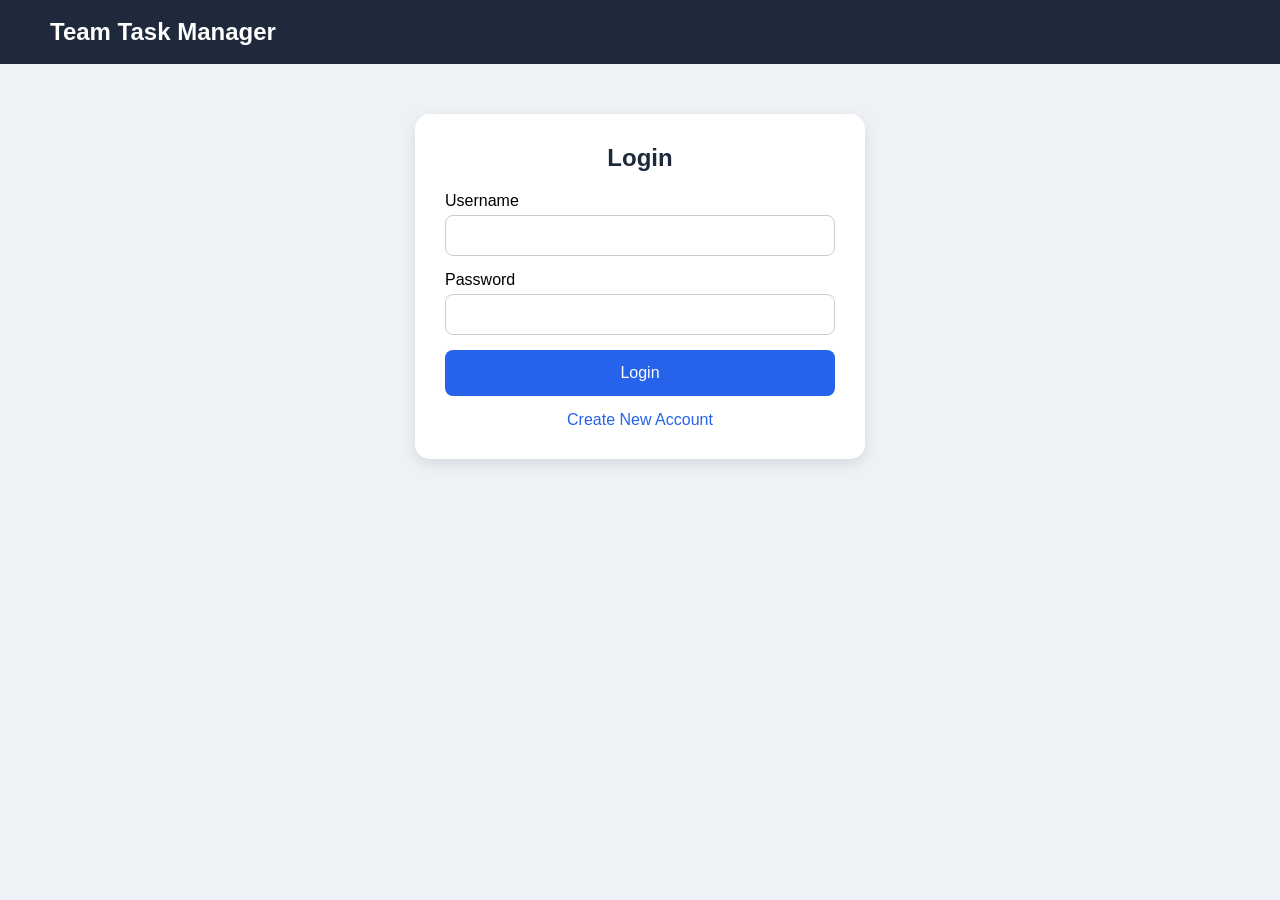
<file: templates/login.html>
<!DOCTYPE html>
<html>
<head>
    <title>Login</title>
    <link rel="stylesheet" href="/static/style.css">
</head>
<body>

<div class="navbar">
    <div class="logo">Team Task Manager</div>
</div>

<div class="auth-container">

    <div class="card">

        <h2 class="auth-title">Login</h2>

        <form method="POST">

            <div class="form-group">
                <label>Username</label>
                <input type="text" name="username" required>
            </div>

            <div class="form-group">
                <label>Password</label>
                <input type="password" name="password" required>
            </div>

            <button type="submit">Login</button>

        </form>

        <div class="link">
            <a href="/signup">Create New Account</a>
        </div>

    </div>

</div>

</body>
</html>
</file>
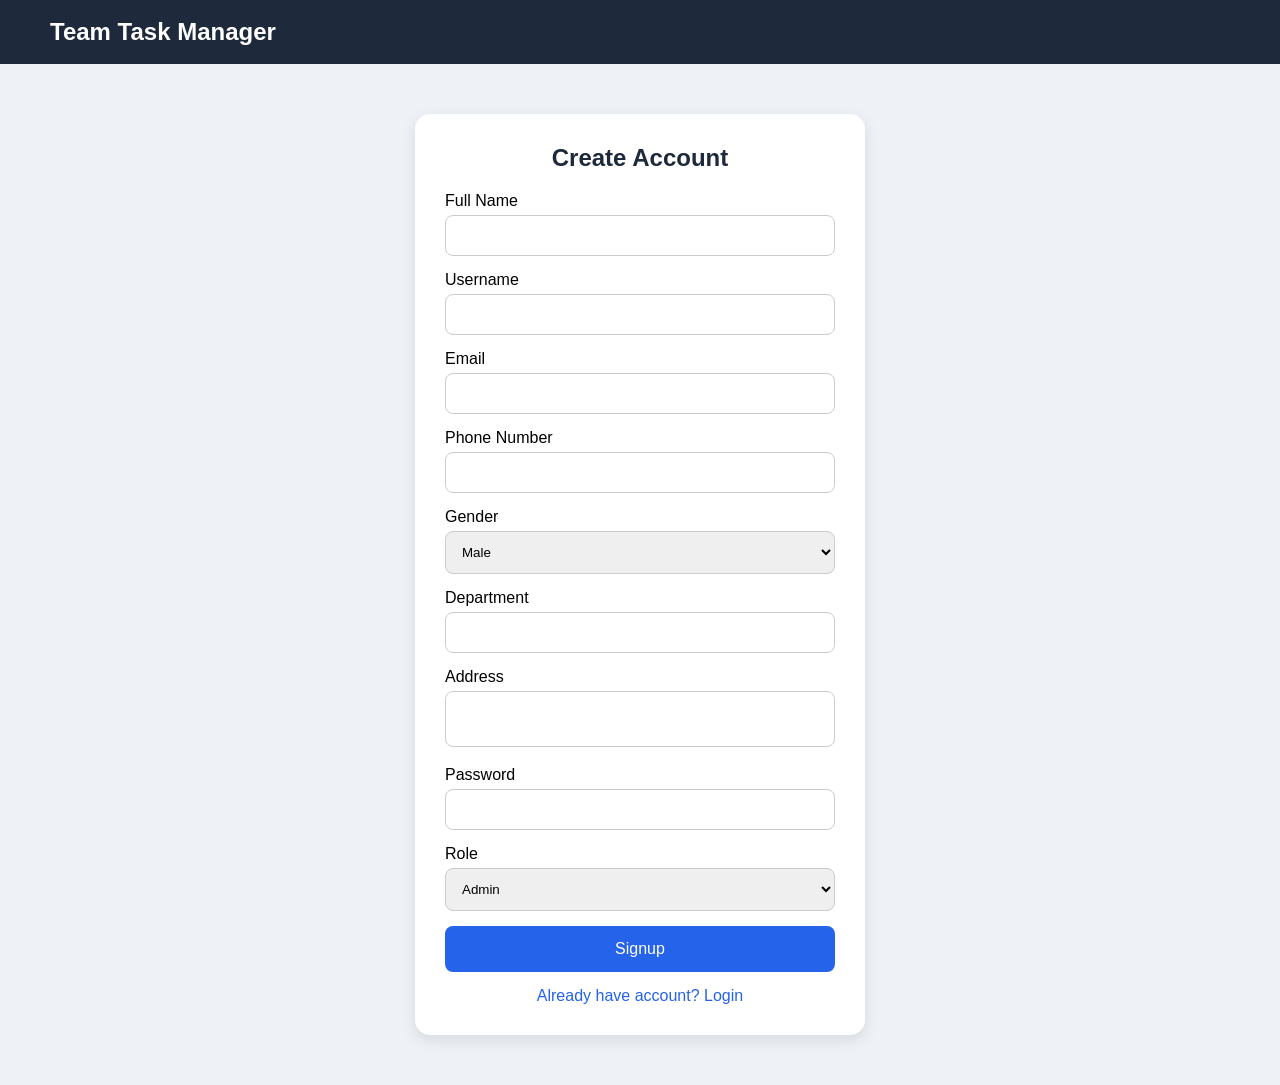
<file: templates/signup.html>
<!DOCTYPE html>
<html>
<head>
    <title>Signup</title>
    <link rel="stylesheet" href="/static/style.css">
</head>
<body>

<div class="navbar">
    <div class="logo">Team Task Manager</div>
</div>

<div class="auth-container">

    <div class="card">

        <h2 class="auth-title">Create Account</h2>

        <form method="POST">

            <div class="form-group">
                <label>Full Name</label>
                <input type="text" name="full_name" required>
            </div>

            <div class="form-group">
                <label>Username</label>
                <input type="text" name="username" required>
            </div>

            <div class="form-group">
                <label>Email</label>
                <input type="email" name="email" required>
            </div>

            <div class="form-group">
                <label>Phone Number</label>
                <input type="text" name="phone" required>
            </div>

            <div class="form-group">
                <label>Gender</label>

                <select name="gender">
                    <option>Male</option>
                    <option>Female</option>
                    <option>Other</option>
                </select>
            </div>

            <div class="form-group">
                <label>Department</label>
                <input type="text" name="department" required>
            </div>

            <div class="form-group">
                <label>Address</label>
                <textarea name="address"></textarea>
            </div>

            <div class="form-group">
                <label>Password</label>
                <input type="password" name="password" required>
            </div>

            <div class="form-group">
                <label>Role</label>

                <select name="role">
                    <option>Admin</option>
                    <option>Member</option>
                </select>
            </div>

            <button type="submit">Signup</button>

        </form>

        <div class="link">
            <a href="/login">Already have account? Login</a>
        </div>

    </div>

</div>

</body>
</html>
</file>
<file: static/style.css>
*{
    margin:0;
    padding:0;
    box-sizing:border-box;
    font-family:Arial;
}

body{
    background:#eef2f7;
}

/* NAVBAR */

.navbar{
    width:100%;
    background:#1e293b;
    padding:18px 50px;
    color:white;
    display:flex;
    justify-content:space-between;
    align-items:center;
}

.logo{
    font-size:24px;
    font-weight:bold;
}

.nav-links a{
    color:white;
    margin-left:20px;
    text-decoration:none;
    font-size:16px;
}

/* CONTAINER */

.container{
    width:90%;
    margin:auto;
    margin-top:30px;
}

/* CARD */

.card{
    background:white;
    padding:30px;
    border-radius:15px;
    box-shadow:0 5px 15px rgba(0,0,0,0.1);
    margin-bottom:30px;
}

/* FORM */

.form-title{
    margin-bottom:20px;
    color:#1e293b;
}

.form-group{
    margin-bottom:15px;
}

input,
select,
textarea{
    width:100%;
    padding:12px;
    border:1px solid #ccc;
    border-radius:8px;
    margin-top:5px;
}

textarea{
    resize:none;
}

button{
    width:100%;
    padding:14px;
    background:#2563eb;
    color:white;
    border:none;
    border-radius:8px;
    font-size:16px;
    cursor:pointer;
    transition:0.3s;
}

button:hover{
    background:#1d4ed8;
}

/* DASHBOARD */

.dashboard-cards{
    display:grid;
    grid-template-columns:repeat(4,1fr);
    gap:20px;
}

.stat-card{
    background:linear-gradient(to right,#2563eb,#3b82f6);
    color:white;
    padding:25px;
    border-radius:15px;
    text-align:center;
    box-shadow:0 5px 15px rgba(0,0,0,0.1);
}

.stat-card h1{
    font-size:40px;
}

/* TABLE */

table{
    width:100%;
    border-collapse:collapse;
    background:white;
    border-radius:15px;
    overflow:hidden;
}

table th{
    background:#1e293b;
    color:white;
    padding:15px;
}

table td{
    padding:15px;
    text-align:center;
    border-bottom:1px solid #ddd;
}

/* LOGIN */

.auth-container{
    width:450px;
    margin:50px auto;
}

.auth-title{
    text-align:center;
    margin-bottom:20px;
    color:#1e293b;
}

.link{
    text-align:center;
    margin-top:15px;
}

.link a{
    color:#2563eb;
    text-decoration:none;
}

/* BADGES */

.badge{
    padding:5px 10px;
    border-radius:20px;
    color:white;
    font-size:14px;
}

.high{
    background:red;
}

.medium{
    background:orange;
}

.low{
    background:green;
}
</file>
